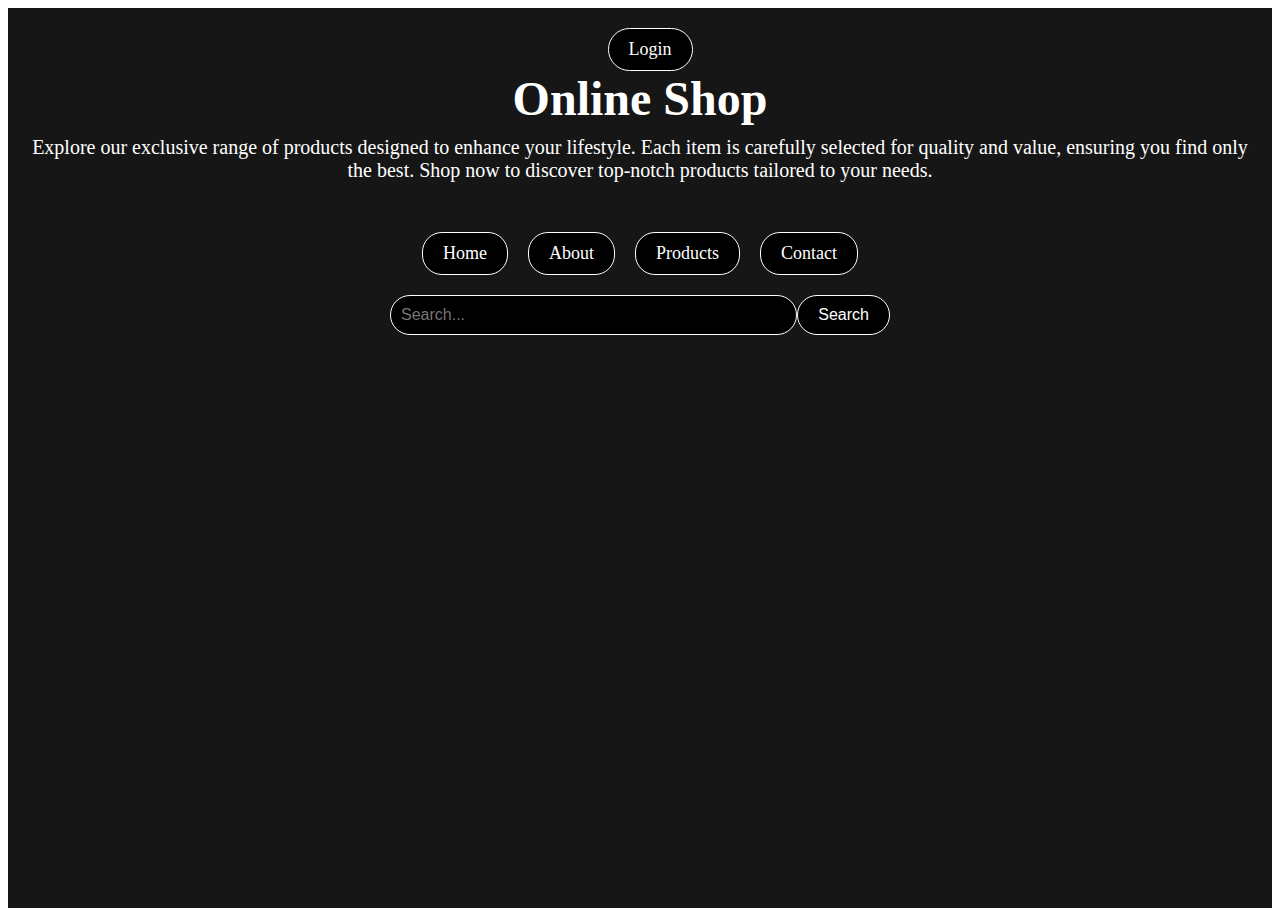
<file: index.html>
<!DOCTYPE html>
<html lang="en">
<head>
    <meta charset="UTF-8">
    <meta name="viewport" content="width=device-width, initial-scale=1.0">
    <title>Online Shop</title>
    <link rel="stylesheet" href="style.css">
</head>
<body>
    <div class="container">
        <div class="header-website">
            <a href="login.html">Login</a> 
            <h1>Online Shop</h1>
            <p>Explore our exclusive range of products designed to enhance your lifestyle. Each item is carefully selected for quality and value, ensuring you find only the best. Shop now to discover top-notch products tailored to your needs.</p>
        </div>
        <div class="header-links">
            <a href="#">Home</a>
            <a href="#">About</a>
            <a href="Products.html">Products</a>
            <a href="contact.html">Contact</a>
        </div>
        <div class="search">
            <input type="text" placeholder="Search...">
            <button type="button">Search</button>
        </div>
    </div>
</body>
</html>
</file>
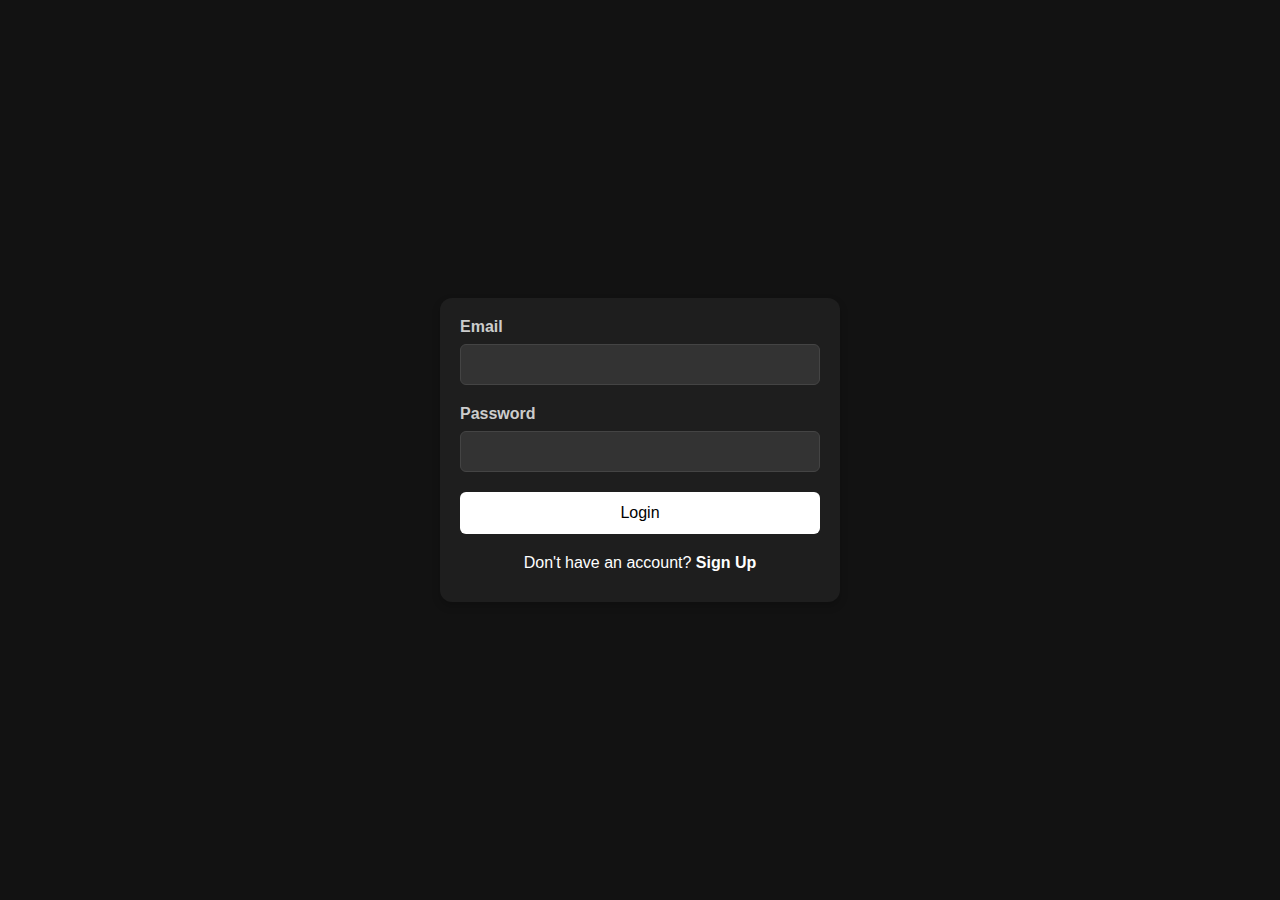
<file: login.html>
<!DOCTYPE html>
<html lang="en">
<head>
    <meta charset="UTF-8">
    <meta name="viewport" content="width=device-width, initial-scale=1.0">
    <title>Login | Online shop</title>
    <link rel="stylesheet" href="login.css">
</head>
<body>
    <div class="container">
        <div id="login" class="tabcontent">
            <form>
                <div class="form-group">
                    <label for="loginEmail">Email</label>
                    <input type="email" id="loginEmail" name="loginEmail" required>
                </div>
                <div class="form-group">
                    <label for="loginPassword">Password</label>
                    <input type="password" id="loginPassword" name="loginPassword" required>
                </div>
                <div class="form-group">
                    <button type="submit">Login</button>
                </div>
                <div class="form-group-switch">
                    <p>Don't have an account? <a href="Sign up.html" onclick="openTab(event, 'signup')">Sign Up</a></p>
                </div>
            </form>
        </div>
</body>
</html>
</file>
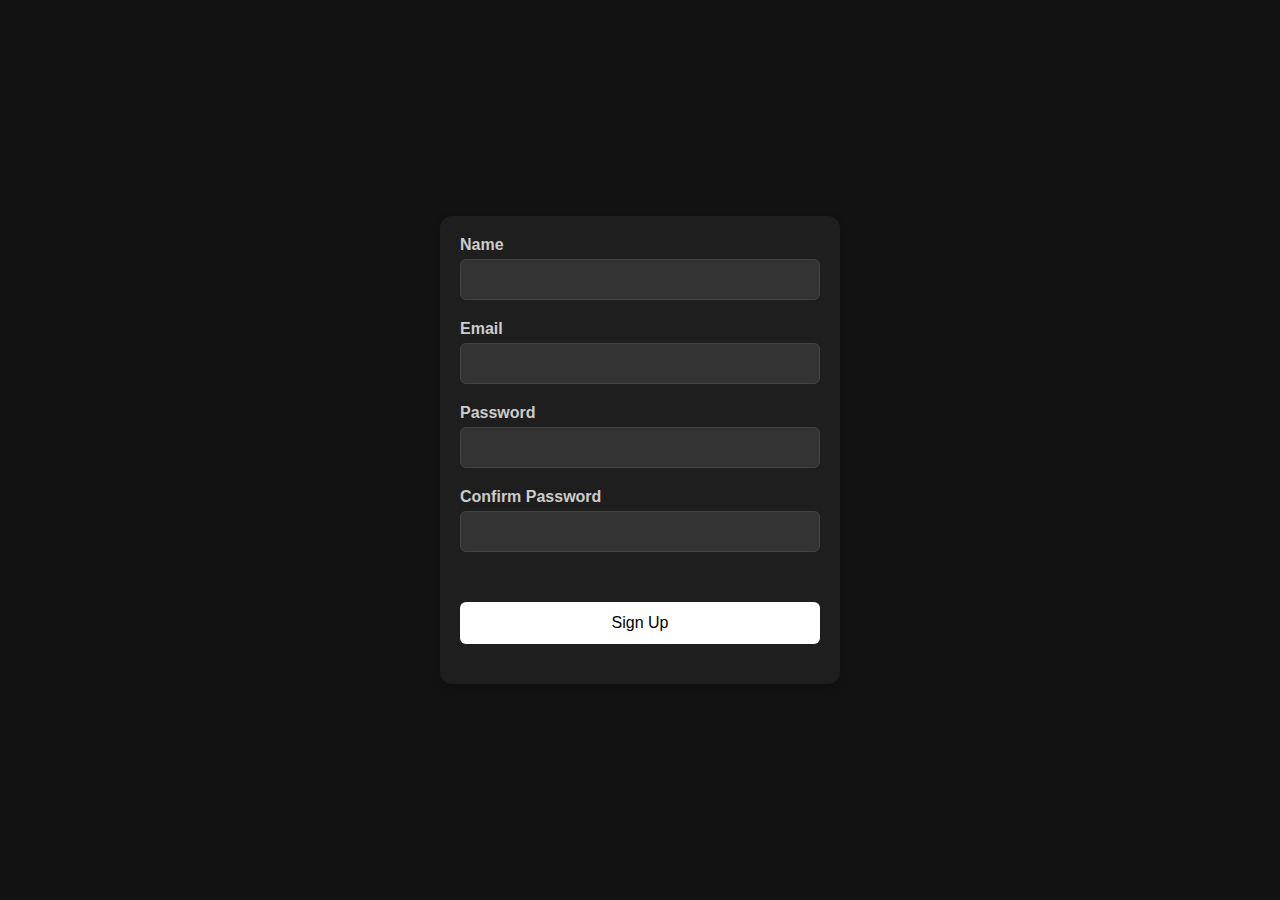
<file: Sign up.html>
<!DOCTYPE html>
<html lang="en">
<head>
    <meta charset="UTF-8">
    <meta name="viewport" content="width=device-width, initial-scale=1.0">
    <title>Sign up | Online shop</title>
    <link rel="stylesheet" href="Sign up.css">
</head>
<body>
    <div class="container">
        <div id="signup" class="tabcontent">
            <form>
                <div class="form-group">
                    <label for="signupName">Name</label>
                    <input type="text" id="signupName" name="signupName" required>
                </div>
                <div class="form-group">
                    <label for="signupEmail">Email</label>
                    <input type="email" id="signupEmail" name="signupEmail" required>
                </div>
                <div class="form-group">
                    <label for="signupPassword">Password</label>
                    <input type="password" id="signupPassword" name="signupPassword" required>
                </div>
                <div class="form-group">
                    <label for="signupConfirmPassword">Confirm Password</label>
                    <input type="password" id="signupConfirmPassword" name="signupConfirmPassword" required>
                <div class="form-group">
                    <button type="submit">Sign Up</button>
                </div>
            </form>
    </div>
    
</body>
</html>
</file>
<file: style.css>
/* General Container Styling */
.container {
    width: 100%;
    min-height: 100vh; /* Adjust height for better responsiveness */
    background-color: #161616;
}

/* Header Section Styling */
.header-website {
    background-color: #161616;
    color: white;
    padding: 20px; /* Increased padding for better spacing */
    text-align: center;
}

.header-website h1 {
    color: white;
    font-size: 48px;
    margin: 0; /* Remove default margin */
}

.header-website p {
    color: white;
    font-size: 20px;
    margin: 10px 0; /* Add margin for spacing */
}

/* Header Links Styling */
.header-links {
    display: flex;
    justify-content: center; /* Center items horizontally */
    gap: 20px; /* Space between links */
    margin-top: 20px;
}

.header-links a {
    color: white;
    text-decoration: none;
    font-size: 18px;
    border: 1px solid white;
    background-color: black;
    padding: 10px 20px;
    border-radius: 20px;
    transition: background-color 0.5s ease, color 0.5s ease, border 0.5s ease;
}

.header-links a:hover {
    color: black;
    background-color: white;
}

/* Login Button Styling */
.header-website a {
    display: inline-flex; /* Change to inline-flex for better alignment */
    justify-content: center;
    align-items: center;
    font-size: 18px;
    margin-left: 20px;
    cursor: pointer;
    border: 1px solid white;
    background-color: black;
    padding: 10px 20px;
    border-radius: 25px;
    color: white;
    text-decoration: none;
    transition: background-color 0.5s ease, color 0.5s ease;
}

.header-website a:hover {
    color: black;
    background-color: white;
}

/* Search Bar Styling */
.search {
    margin-top: 20px;
    display: flex;
    justify-content: space-between; /* Space between input and button */
    align-items: center;
    max-width: 500px; /* Set max-width for responsiveness */
    margin: 20px auto; /* Center the search bar */
}

.search input {
    flex: 1; /* Allow input to grow */
    border: 1px solid white;
    border-radius: 20px;
    padding: 10px;
    color: white;
    background-color: black;
    outline: none;
    font-size: 16px;
    transition: background-color 0.5s ease, color 0.5s ease;
}

.search button {
    border: 1px solid white;
    border-radius: 20px;
    padding: 10px 20px;
    background-color: black;
    color: white;
    cursor: pointer;
    font-size: 16px;
    transition: background-color 0.5s ease, color 0.5s ease;
}

.search:hover input {
    background-color: white;
    color: black;
}

.search:hover button {
    background-color: white;
    color: black;
}
</file>
<file: login.css>
body {
    font-family: Arial, sans-serif;
    display: flex;
    justify-content: center;
    align-items: center;
    height: 100vh;
    background-color: #121212; /* Slightly lighter black for the background */
    margin: 0;
}

.container {
    width: 100%;
    max-width: 400px;
    background-color: #1e1e1e; /* Slightly lighter black for the container */
    border-radius: 12px;
    box-shadow: 0 4px 8px rgba(0, 0, 0, 0.2);
    padding: 20px;
    box-sizing: border-box;
}

.tab {
    display: flex;
    justify-content: space-between;
    margin-bottom: 20px;
}

.tab button {
    background-color: #333;
    color: #fff;
    border: none;
    border-radius: 6px;
    padding: 10px 20px;
    cursor: pointer;
    font-size: 16px;
    transition: background-color 0.3s ease;
    outline: none; /* Remove default outline */
}

.tab button.active {
    background-color: #555;
}

.tab button:hover {
    background-color: #444;
}

.form-group {
    margin-bottom: 20px;
}

.form-group label {
    display: block;
    margin-bottom: 8px;
    font-weight: bold;
    color: #ccc;
}

.form-group input {
    width: 100%;
    padding: 12px;
    border: 1px solid #444;
    border-radius: 6px;
    box-sizing: border-box;
    background-color: #333;
    color: #fff;
    transition: border-color 0.3s ease;
}

.form-group input:focus {
    border-color: black;
    outline: none; /* Remove default outline */
}

.form-group button {
    width: 100%;
    padding: 12px;
    border: none;
    border-radius: 6px;
    background-color: white; /* Bright blue color for buttons */
    color: black;
    font-size: 16px;
    cursor: pointer;
    transition: background-color 0.3s ease;
}

.form-group button:hover {
    background-color: gray;
}

.form-group-switch {
    text-align: center;
}

.form-group-switch a {
    color: white; /* Change link color to match button */
    text-decoration: none;
    font-weight: bold;
}

.form-group-switch a:hover {
    text-decoration: underline;
}

.hidden {
    display: none;
}

.form-group-switch p {
    color: white;
    margin-bottom: 10px;
}
</file>
<file: Sign up.css>
body {
    font-family: Arial, sans-serif;
    display: flex;
    justify-content: center;
    align-items: center;
    height: 100vh;
    background-color: #121212;
    margin: 0;
}

.container {
    width: 100%;
    max-width: 400px;
    background-color: #1e1e1e;
    border-radius: 12px;
    box-shadow: 0 4px 8px rgba(0, 0, 0, 0.2);
    padding: 20px;
    box-sizing: border-box;
}

.tab {
    display: flex;
    justify-content: space-between;
    align-items: center;
    margin-bottom: 20px;
}

.tab button {
    background-color: #333;
    color: #fff;
    border: none;
    border-radius: 6px;
    padding: 10px 20px;
    cursor: pointer;
    transition: background-color 0.3s ease;
    outline: none;
}

.tab button.active {
    background-color: #555;
}

.tab button:hover {
    background-color: #444;
}

.form-group {
    margin-bottom: 20px;
}

.form-group label {
    display: block;
    margin-bottom: 5px;
    font-weight: bold;
    color: #ccc;
}

.form-group input {
    width: 100%;
    padding: 12px;
    border: 1px solid #444;
    border-radius: 6px;
    box-sizing: border-box;
    background-color: #333;
    color: #fff;
    transition: border-color 0.3s ease;
}

.form-group input:focus {
    border-color: black;
    outline: none; /* Remove default outline */
}

.form-group button {
    width: 100%;
    padding: 12px;
    border: none;
    border-radius: 6px;
    background-color: white; /* Bright blue color for buttons */
    color: black;
    font-size: 16px;
    cursor: pointer;
    transition: background-color 0.3s ease;
    margin-top: 50px;
}

.form-group button:hover {
    background-color: gray;
}

.form-group-switch {
    text-align: center;
}

.form-group-switch a {
    color: white; /* Change link color to match button */
    text-decoration: none;
    font-weight: bold;
}

.form-group-switch a:hover {
    text-decoration: underline;
}

.hidden {
    display: none;
}
</file>
